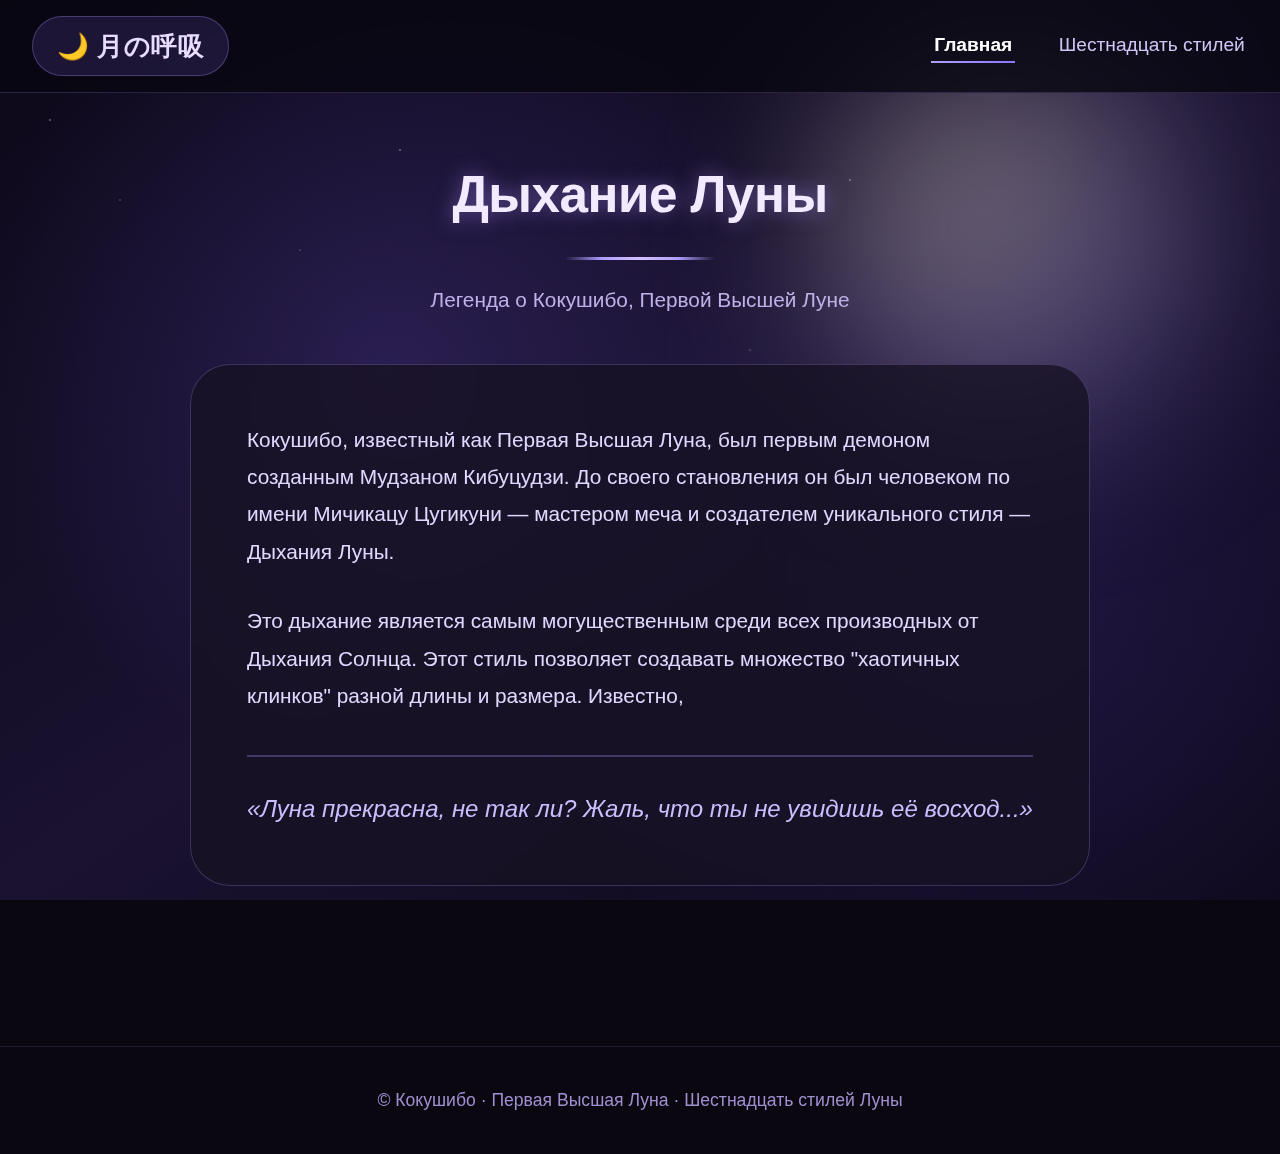
<file: index.html>
<!DOCTYPE html>
<html lang="ru">
<head>
    <meta charset="UTF-8">
    <meta name="viewport" content="width=device-width, initial-scale=1.0">
    <title>Дыхание Луны | Главная</title>
    <link rel="stylesheet" href="site.css">
</head>
<body class="moon-breathing">
    <div class="moon-bg"></div>
    
    <nav class="nav-bar">
        <div class="nav-container">
            <a href="index.html" class="nav-logo">🌙 月の呼吸</a>
            <ul class="nav-menu">
                <li><a href="index.html" class="active">Главная</a></li>
                <li><a href="promotion.html">Шестнадцать стилей</a></li>
            </ul>
        </div>
    </nav>

    <main class="container">
        <header class="page-header">
            <h1 class="glow-text">Дыхание Луны</h1>
            <div class="moon-divider"></div>
            <p class="header-description">Легенда о Кокушибо, Первой Высшей Луне</p>
        </header>

        <div class="main-content">
            <p>Кокушибо, известный как Первая Высшая Луна, был первым демоном созданным Мудзаном Кибуцудзи. До своего становления он был человеком по имени Мичикацу Цугикуни — мастером меча и создателем уникального стиля — Дыхания Луны.</p>
            
            <p>Это дыхание является самым могущественным среди всех производных от Дыхания Солнца. Этот стиль позволяет создавать множество "хаотичных клинков" разной длины и размера. Известно,</p>
                        
            <div class="quote-text">«Луна прекрасна, не так ли? Жаль, что ты не увидишь её восход...»</div>
        </div>
    </main>

    <footer class="footer">
        <p>© Кокушибо · Первая Высшая Луна · Шестнадцать стилей Луны</p>
    </footer>
</body>
</html>
</file>
<file: site.css>
* {
    margin: 0;
    padding: 0;
    box-sizing: border-box;
}

@import url('https://fonts.googleapis.com/css2?family=Inter:wght@300;400;500;600;700;800&display=swap');

body.moon-breathing {
    background: #0b0710;
    color: #e9e2f5;
    font-family: 'Inter', -apple-system, BlinkMacSystemFont, sans-serif;
    line-height: 1.5;
    min-height: 100vh;
    position: relative;
    overflow-x: hidden;
}

body.moon-breathing::before {
    content: '';
    position: fixed;
    top: 0;
    left: 0;
    width: 100%;
    height: 100%;
    background: 
        radial-gradient(circle at 30% 40%, rgba(120, 90, 240, 0.2) 0%, transparent 40%),
        radial-gradient(circle at 80% 70%, rgba(100, 70, 220, 0.15) 0%, transparent 40%),
        linear-gradient(145deg, #0c0818 0%, #1a1230 50%, #0c0818 100%);
    z-index: -2;
}

body.moon-breathing::after {
    content: '';
    position: fixed;
    top: 0;
    left: 0;
    width: 100%;
    height: 100%;
    background-image: 
        radial-gradient(1px 1px at 15px 60px, #fff, rgba(0,0,0,0)),
        radial-gradient(1.5px 1.5px at 50px 120px, #fff, rgba(0,0,0,0)),
        radial-gradient(1px 1px at 120px 200px, #fff, rgba(0,0,0,0)),
        radial-gradient(2px 2px at 200px 80px, #fff, rgba(0,0,0,0)),
        radial-gradient(1px 1px at 300px 250px, #fff, rgba(0,0,0,0)),
        radial-gradient(1.5px 1.5px at 400px 150px, #fff, rgba(0,0,0,0)),
        radial-gradient(1px 1px at 520px 300px, #fff, rgba(0,0,0,0)),
        radial-gradient(2px 2px at 650px 90px, #fff, rgba(0,0,0,0)),
        radial-gradient(1px 1px at 750px 350px, #fff, rgba(0,0,0,0)),
        radial-gradient(1.5px 1.5px at 850px 180px, #fff, rgba(0,0,0,0));
    background-repeat: repeat;
    opacity: 0.5;
    z-index: -1;
    pointer-events: none;
}

.moon-bg {
    position: fixed;
    top: 5%;
    right: 5%;
    width: 400px;
    height: 400px;
    background: radial-gradient(circle at 35% 35%, rgba(255, 245, 210, 0.4), rgba(170, 150, 255, 0.25) 70%, transparent);
    border-radius: 50%;
    filter: blur(80px);
    z-index: -1;
    animation: moonDrift 20s infinite alternate ease-in-out;
}

@keyframes moonDrift {
    0% { transform: translate(0, 0) scale(1); opacity: 0.3; }
    100% { transform: translate(-40px, -30px) scale(1.3); opacity: 0.7; }
}

.nav-bar {
    background: rgba(8, 6, 16, 0.8);
    backdrop-filter: blur(12px);
    border-bottom: 1px solid rgba(170, 140, 250, 0.2);
    position: sticky;
    top: 0;
    z-index: 100;
}

.nav-container {
    max-width: 1400px;
    margin: 0 auto;
    padding: 1rem 2rem;
    display: flex;
    justify-content: space-between;
    align-items: center;
}

.nav-logo {
    font-size: 1.6rem;
    font-weight: 700;
    text-decoration: none;
    color: #e8ddff;
    letter-spacing: 0.5px;
    background: rgba(140, 110, 255, 0.15);
    padding: 0.6rem 1.5rem;
    border-radius: 50px;
    border: 1px solid rgba(180, 150, 255, 0.3);
    transition: 0.2s;
}

.nav-logo:hover {
    background: rgba(170, 140, 250, 0.25);
    border-color: rgba(210, 190, 255, 0.6);
    transform: translateY(-2px);
}

.nav-menu {
    display: flex;
    list-style: none;
    gap: 2.5rem;
}

.nav-menu a {
    text-decoration: none;
    color: #d0c5f5;
    font-size: 1.2rem;
    font-weight: 500;
    padding: 0.5rem 0.2rem;
    position: relative;
    transition: 0.2s;
}

.nav-menu a::after {
    content: '';
    position: absolute;
    bottom: 0;
    left: 0;
    width: 0;
    height: 2px;
    background: linear-gradient(90deg, #b09fff, #8a75ff);
    transition: width 0.2s ease;
}

.nav-menu a:hover::after,
.nav-menu a.active::after {
    width: 100%;
}

.nav-menu a.active {
    color: #ffffff;
    font-weight: 600;
}

.container {
    max-width: 1400px;
    margin: 0 auto;
    padding: 2rem;
    position: relative;
    z-index: 2;
}

.page-header {
    text-align: center;
    margin: 2rem 0 3rem;
}

.glow-text {
    font-size: 3.2rem;
    font-weight: 800;
    color: #f2eaff;
    letter-spacing: -0.5px;
    margin-bottom: 0.3rem;
    text-shadow: 0 0 20px rgba(170, 140, 250, 0.5);
}

.sub-title {
    display: block;
    font-size: 1.8rem;
    font-weight: 400;
    color: #ccbdff;
    margin-top: 0.2rem;
}

.moon-divider {
    width: 150px;
    height: 3px;
    margin: 1.5rem auto;
    background: linear-gradient(90deg, transparent, #b09fff, #d4c0ff, #b09fff, transparent);
    border-radius: 3px;
}

.header-description {
    font-size: 1.3rem;
    color: #c0b0e8;
    font-weight: 300;
    max-width: 700px;
    margin: 0 auto;
}

.abilities-grid {
    display: grid;
    grid-template-columns: repeat(auto-fit, minmax(500px, 1fr));
    gap: 2.5rem;
    margin: 4rem 0;
}

.ability-card {
    background: rgba(20, 16, 35, 0.85);
    backdrop-filter: blur(8px);
    border: 1px solid rgba(180, 150, 255, 0.2);
    border-radius: 40px;
    overflow: hidden;
    transition: all 0.3s ease;
    box-shadow: 0 25px 40px -15px rgba(0, 0, 0, 0.7);
    display: flex;
    flex-direction: column;
    height: 100%;
}

.ability-card:hover {
    transform: translateY(-10px);
    border-color: rgba(210, 180, 255, 0.6);
    box-shadow: 0 30px 50px -12px rgba(140, 110, 255, 0.4);
}

.card-image {
    width: 100%;
    height: 900px;
    overflow: hidden;
    border-bottom: 5px solid rgba(180, 150, 255, 0.4);
}

.card-image img {
    width: 100%;
    height: 100%;
    object-fit: cover;
    object-position: center;
    transition: transform 0.7s ease;
    display: block;
}

.ability-card:hover .card-image img {
    transform: scale(1.1);
}

.card-content {
    padding: 4rem 3rem 4rem;
}

.ability-card h2 {
    font-size: 2rem;
    font-weight: 800;
    text-transform: uppercase;
    letter-spacing: 4px;
    color: #b09fff;
    margin-bottom: 1.8rem;
    opacity: 0.9;
}

.ability-name {
    font-size: 3rem;
    font-weight: 800;
    line-height: 1.3;
    color: #ffffff;
    margin-bottom: 2.5rem;
    padding-bottom: 2rem;
    border-bottom: 4px solid rgba(180, 150, 255, 0.3);
    text-shadow: 0 2px 5px rgba(0,0,0,0.3);
}

.ability-description {
    font-size: 1.6rem;
    line-height: 1.7;
    color: #dcd0ff;
    font-weight: 300;
}

.main-content {
    max-width: 900px;
    margin: 3rem auto;
    background: rgba(22, 18, 35, 0.8);
    padding: 3.5rem;
    border-radius: 40px;
    border: 1px solid rgba(180, 150, 255, 0.25);
    backdrop-filter: blur(8px);
}

.main-content p {
    font-size: 1.3rem;
    line-height: 1.8;
    margin-bottom: 2rem;
    color: #e2d8ff;
}

.quote-text {
    font-size: 1.5rem;
    line-height: 1.7;
    font-style: italic;
    color: #ccbdff;
    text-align: center;
    margin-top: 2.5rem;
    padding-top: 2rem;
    border-top: 2px solid rgba(180, 150, 255, 0.3);
}

.footer {
    text-align: center;
    padding: 2.5rem;
    margin-top: 5rem;
    border-top: 1px solid rgba(170, 140, 250, 0.15);
    font-size: 1.1rem;
    color: #9f8fd0;
}

@media (max-width: 1400px) {
    .card-image {
        height: 800px;
    }
}

@media (max-width: 1200px) {
    .card-image {
        height: 700px;
    }
    
    .ability-name {
        font-size: 2.5rem;
    }
}

@media (max-width: 1000px) {
    .card-image {
        height: 600px;
    }
}

@media (max-width: 800px) {
    .nav-container {
        flex-direction: column;
        gap: 1rem;
        padding: 1rem;
    }
    
    .nav-menu {
        gap: 2rem;
    }
    
    .glow-text {
        font-size: 2.5rem;
    }
    
    .sub-title {
        font-size: 1.4rem;
    }
    
    .abilities-grid {
        grid-template-columns: 1fr;
    }
    
    .card-image {
        height: 500px;
    }
    
    .ability-name {
        font-size: 2.2rem;
    }
    
    .ability-description {
        font-size: 1.3rem;
    }
    
    .card-content {
        padding: 3rem 2rem 3rem;
    }
    
    .main-content {
        padding: 2rem;
    }
}

@media (max-width: 500px) {
    .card-image {
        height: 400px;
    }
    
    .ability-name {
        font-size: 1.8rem;
    }
    
    .ability-description {
        font-size: 1.1rem;
    }
    
    .card-content {
        padding: 2rem 1.5rem 2rem;
    }
}

@media (min-width: 2000px) {
    .card-image {
        height: 1000px;
    }
    
    .ability-name {
        font-size: 3.5rem;
    }
    
    .ability-description {
        font-size: 1.8rem;
    }
}
</file>
